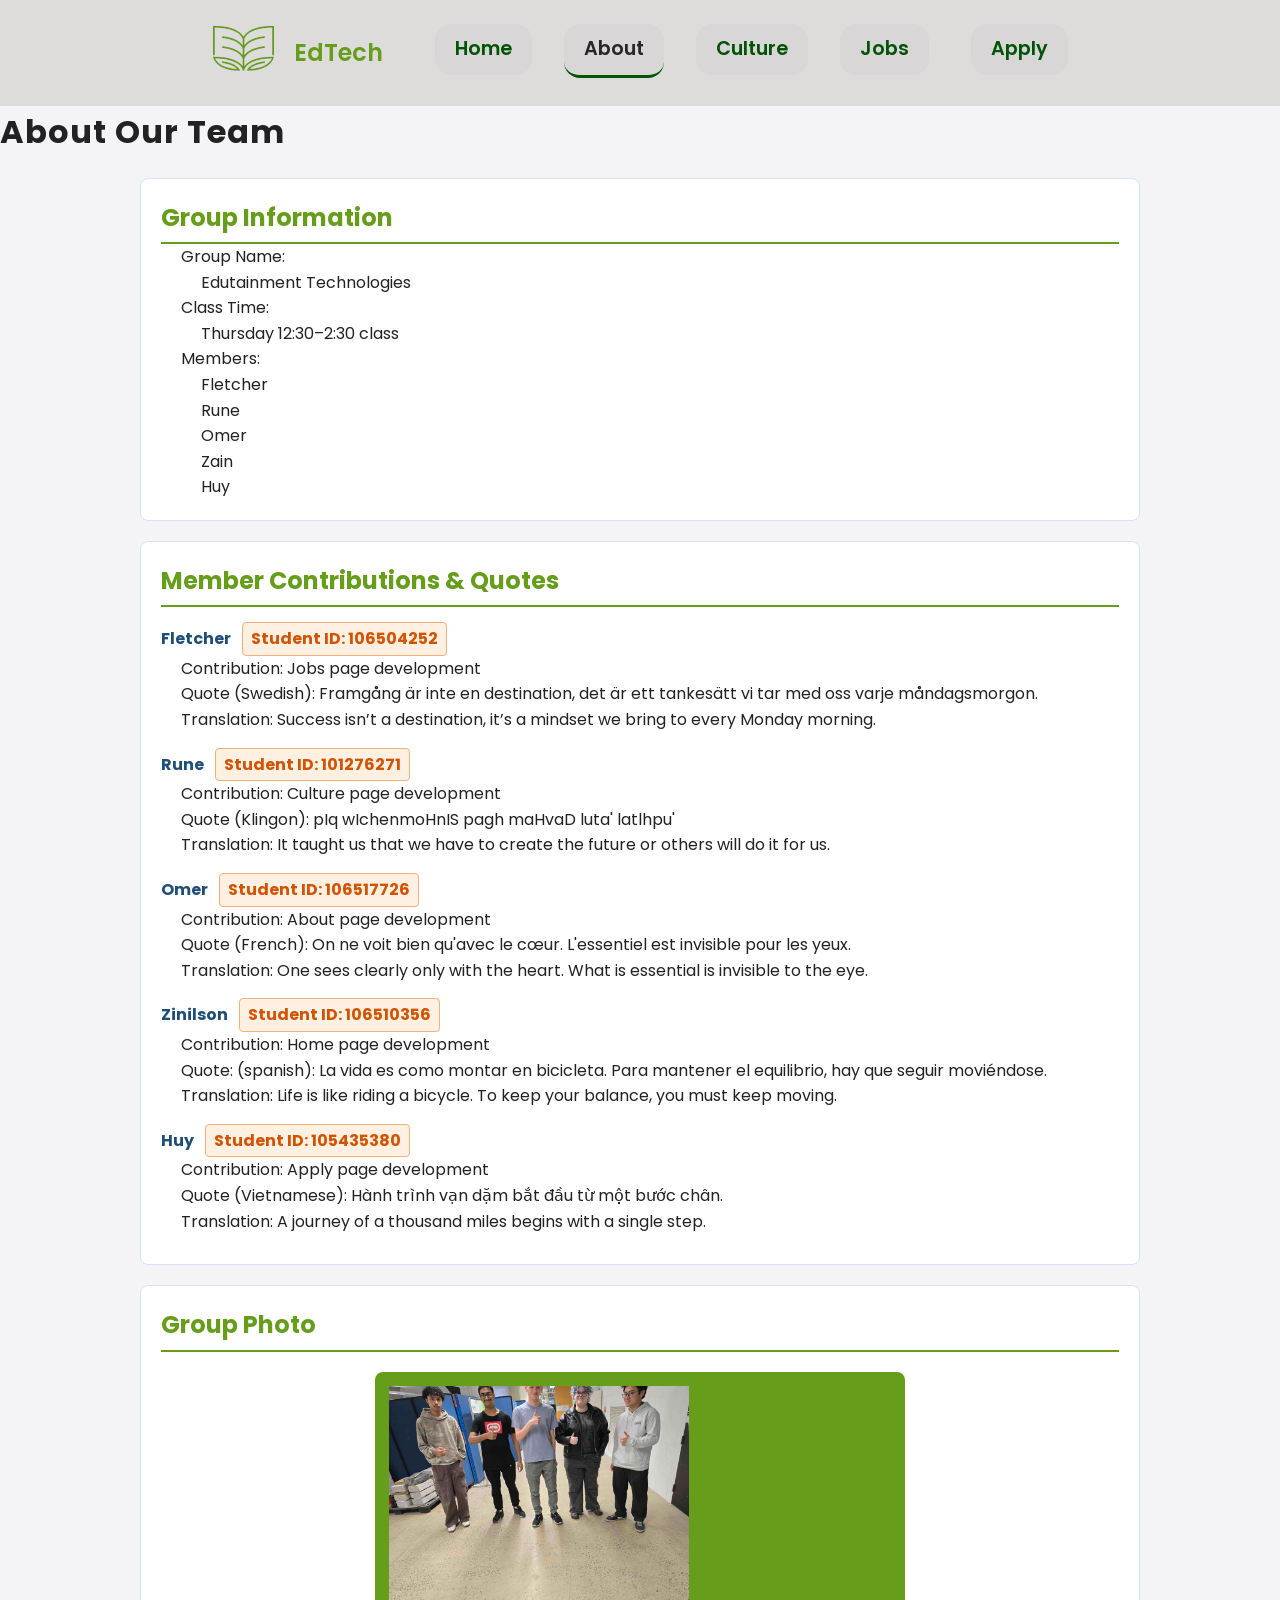
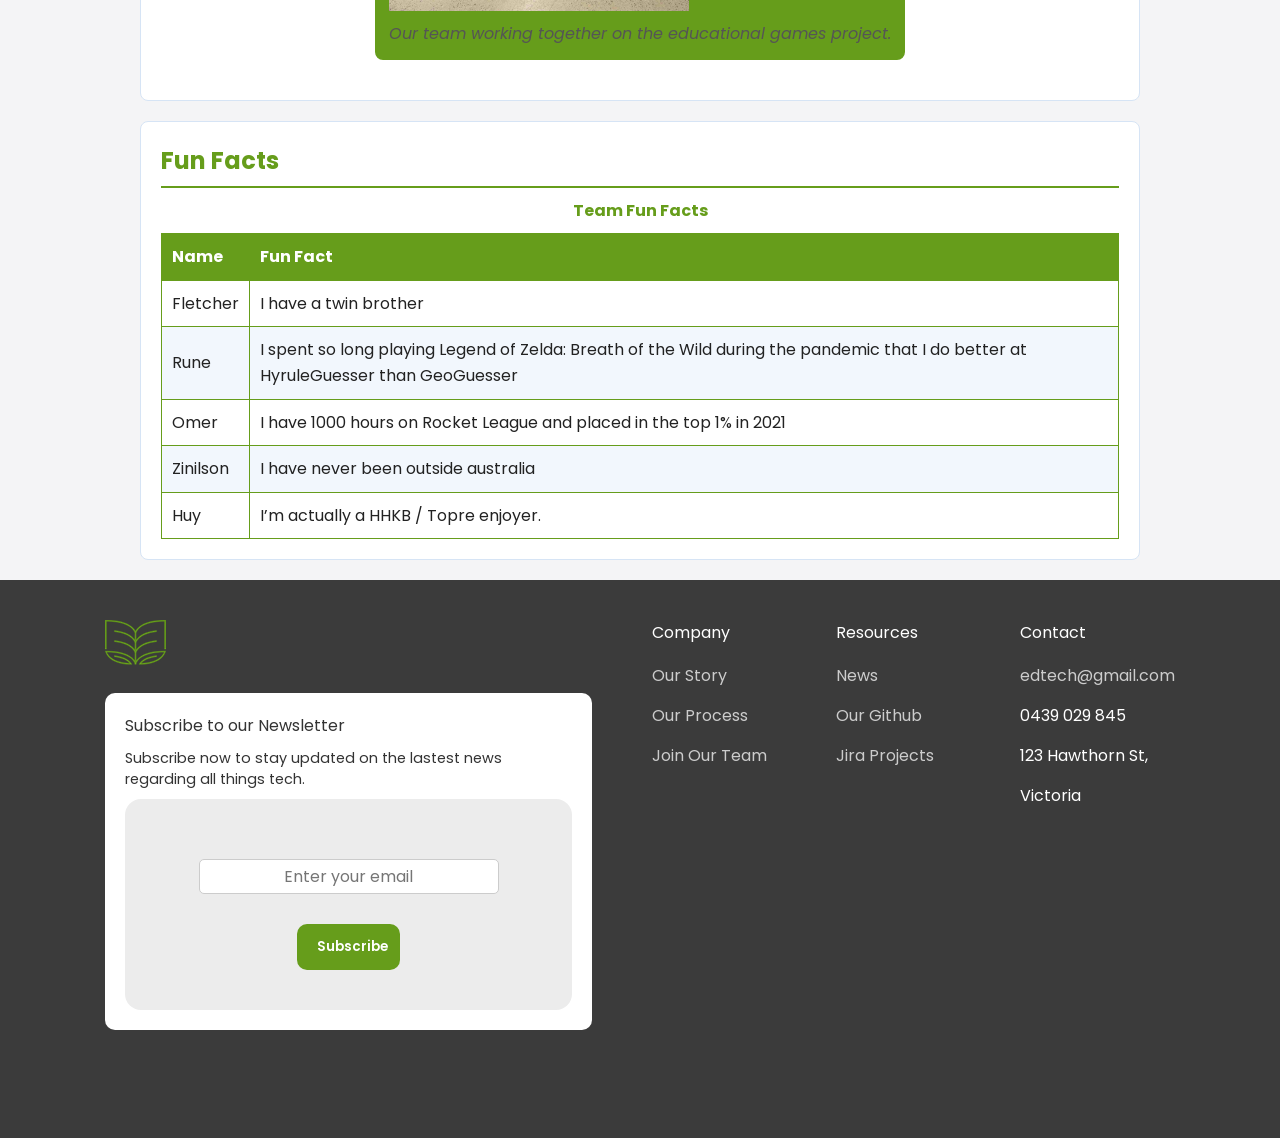
<file: about.html>
<!DOCTYPE html>
<html lang="en">

<head>
   <meta charset="UTF-8">
    <meta name="description" content="">
    <meta name="keywords" content="">
    <meta name="viewport" content="width=device-width, initial-scale=1">
    <meta name="author" content="Group: , Page: ">  
    <title>About Us</title>
    
    <link rel="stylesheet" href="styles/style.css">

    <style>
        h1 {
            letter-spacing: 1px;
            
        }
    </style>
</head>

<body class="aboutbody" style="background-color: #f4f4f6ee;">

    <nav class="navbar navbar-apply">
        <div class="container">
            <div class="logo">
                <a href="index.html">
                    <img src="images/EdTech_Logo.png" alt="Edutainment Logo">
                </a>
            </div>
            <div class="main-menu">
                <ul class="header__ul">
                    <li><p>EdTech</p></li>
                    <li><a href="index.html" class="header__li">Home</a></li>
                    <li><a href="about.html" class="header__li activenav">About</a></li>
                    <li><a href="culture.html" class="header__li">Culture</a></li>
                    <li><a href="jobs.html" class="header__li">Jobs</a></li>
                    <li><a href="apply.html" class="header__li">Apply</a></li>
                </ul>
            </div>
        </div>
    </nav>

    <h1 class="abouth1">About Our Team</h1>

<main class="aboutmain">

    <section class="aboutsection">

        <h2 class="abouth2" >Group Information</h2>
        <ul class="aboutgenaral_ul">
            <li>Group Name:
                <ul class="aboutgenaral_ul">
                    <li>Edutainment Technologies</li>
                </ul>
            </li>
            <li>Class Time:
                <ul class="aboutgenaral_ul">
                    <li>Thursday 12:30–2:30 class</li>
                </ul>
            </li>
            <li>Members:
                <ul class="aboutgenaral_ul">
                    <li>Fletcher</li>
                    <li>Rune</li>
                    <li>Omer</li>
                    <li>Zain</li>
                    <li>Huy</li>
                </ul>
            </li>
        </ul>
    </section>

    <section class="aboutsection">
        <h2 class="abouth2">Member Contributions &amp; Quotes</h2>

        <dl>
            <dt class="about_dt">Fletcher <span class="student-id">Student ID: 106504252</span></dt>
            <dd class="about_dd">
                Contribution: Jobs page development
                <br>
                Quote (Swedish): <span lang="sv">Framgång är inte en destination, det är ett tankesätt vi tar med oss varje måndagsmorgon.</span>
                <br>
                Translation: Success isn’t a destination, it’s a mindset we bring to every Monday morning.
            </dd>

            <dt class="about_dt">Rune <span class="student-id">Student ID: 101276271</span></dt>
            <dd class="about_dd">
                Contribution: Culture page development
                <br>
                Quote (Klingon): pIq wIchenmoHnIS pagh maHvaD luta' latlhpu'
                <br>
                Translation: It taught us that we have to create the future or others will do it for us.
            </dd>

            <dt class="about_dt">Omer <span class="student-id">Student ID: 106517726</span></dt>
            <dd class="about_dd">
                Contribution: About page development
                <br>
                Quote (French): <span lang="fr">On ne voit bien qu'avec le cœur. L'essentiel est invisible pour les yeux.</span>
                <br>
                Translation: One sees clearly only with the heart. What is essential is invisible to the eye.
            </dd>

            <dt class="about_dt">Zinilson <span class="student-id">Student ID: 106510356</span></dt>
            <dd class="about_dd">
                Contribution: Home page development
                <br>
                Quote: (spanish): <span lang="sp">La vida es como montar en bicicleta. Para mantener el equilibrio, hay que seguir moviéndose.</span>
                <br>
                Translation: Life is like riding a bicycle. To keep your balance, you must keep moving.
    
            </dd>

            <dt class="about_dt">Huy <span class="student-id">Student ID: 105435380</span></dt>
            <dd class="about_dd">
                Contribution: Apply page development
                <br>
                Quote (Vietnamese): <span lang="vi">Hành trình vạn dặm bắt đầu từ một bước chân.</span>
                <br>
                Translation: A journey of a thousand miles begins with a single step.
            </dd>
        </dl>
    </section>

    <section class="aboutsection">
        <h2 class="abouth2">Group Photo</h2>

        <figure class="aboutfigure">
            <img class="aboutfigure_img" src="images/group-photo.jpg" alt="Group photo of our team" width="300">
            <figcaption class="aboutfigcaption">Our team working together on the educational games project.</figcaption>
        </figure>
    </section>

    <section class="aboutsection">
        <h2 class="abouth2">Fun Facts</h2>

        <table class="abouttable">
            <caption class="aboutcaption">Team Fun Facts</caption>
            <thead>
                <tr>
                    <th class="about_th" scope="col">Name</th>
                    <th class="about_th" scope="col">Fun Fact</th>
                </tr>
            </thead>
            <tbody>
                <tr>
                    <td class="about_td">Fletcher</td>
                    <td class="about_td">I have a twin brother</td>
                </tr>
                <tr>
                    <td class="about_td">Rune</td>
                    <td class="about_td">I spent so long playing Legend of Zelda: Breath of the Wild during the pandemic that I do better at HyruleGuesser than GeoGuesser</td>
                </tr>
                <tr>
                    <td class="about_td">Omer</td>
                    <td class="about_td">I have 1000 hours on Rocket League and placed in the top 1% in 2021</td>
                </tr>
                <tr>
                    <td class="about_td">Zinilson</td>
                    <td class="about_td">I have never been outside australia</td>
                </tr>
                <tr>
                    <td class="about_td">Huy</td>
                    <td class="about_td">I’m actually a HHKB / Topre enjoyer.</td>
                </tr>
            </tbody>
        </table>
    </section>

</main>

<footer class="footer bg-grey">
        <div class="container">
            <div class="footer-grid">
                <div>
                    <a href="index.html">
                        <img src="images/EdTech_Logo.png" alt="logo">
                    </a>
                    <div class="card">
                        <p>Subscribe to our Newsletter</p>
                        <p class="text-sm">
                            Subscribe now to stay updated on the lastest news regarding all
                            things tech.
                        </p>
                        <form>
                            <input type="email" id="email" placeholder="Enter your email">
                            <button type="submit" label="submitEmail" class="btn btn-primary btn-block btn-subscribe">
                                Subscribe
                            </button>
                        </form>
                    </div>
                    <i class="fab fa-linkedin"></i>
                    <i class="fab fa-twitter"></i>
                    <i class="fab fa-instagram"></i>
                    <i class="fab fa-tiktok"></i>
                </div>
                <div>
                    <p>Company</p>
                    <ul>
                        <li><a href="#">Our Story</a></li>
                        <li><a href="#">Our Process</a></li>
                        <li><a href="#">Join Our Team</a></li>
                    </ul>
                </div>
                <div>
                    <p>Resources</p>
                    <ul>
                        <li><a href="#">News</a></li>
                        <li>
                            <a href="https://github.com/runeaticunvu-ctrl/COS10026_Prj01_G04" target="_blank">Our
                                Github</a>
                        </li>
                        <li>
                            <a href="https://runeatic.atlassian.net/jira/software/projects/SCRUM/boards/1?atlOrigin=eyJpIjoiZjQ2YTdiOWM3YTU4NGI2YzkwMDYyZjllYThjNzJmMmYiLCJwIjoiaiJ9"
                                target="_blank">Jira Projects</a>
                        </li>
                    </ul>
                </div>
                <div>
                    <p>Contact</p>
                    <ul>
                        <li>
                            <a href="#">edtech@gmail.com</a>
                        </li>
                        <li>0439 029 845</li>
                        <li>123 Hawthorn St, Victoria</li>
                    </ul>
                </div>
            </div>
        </div>
    </footer>


</body>
</html>
</file>
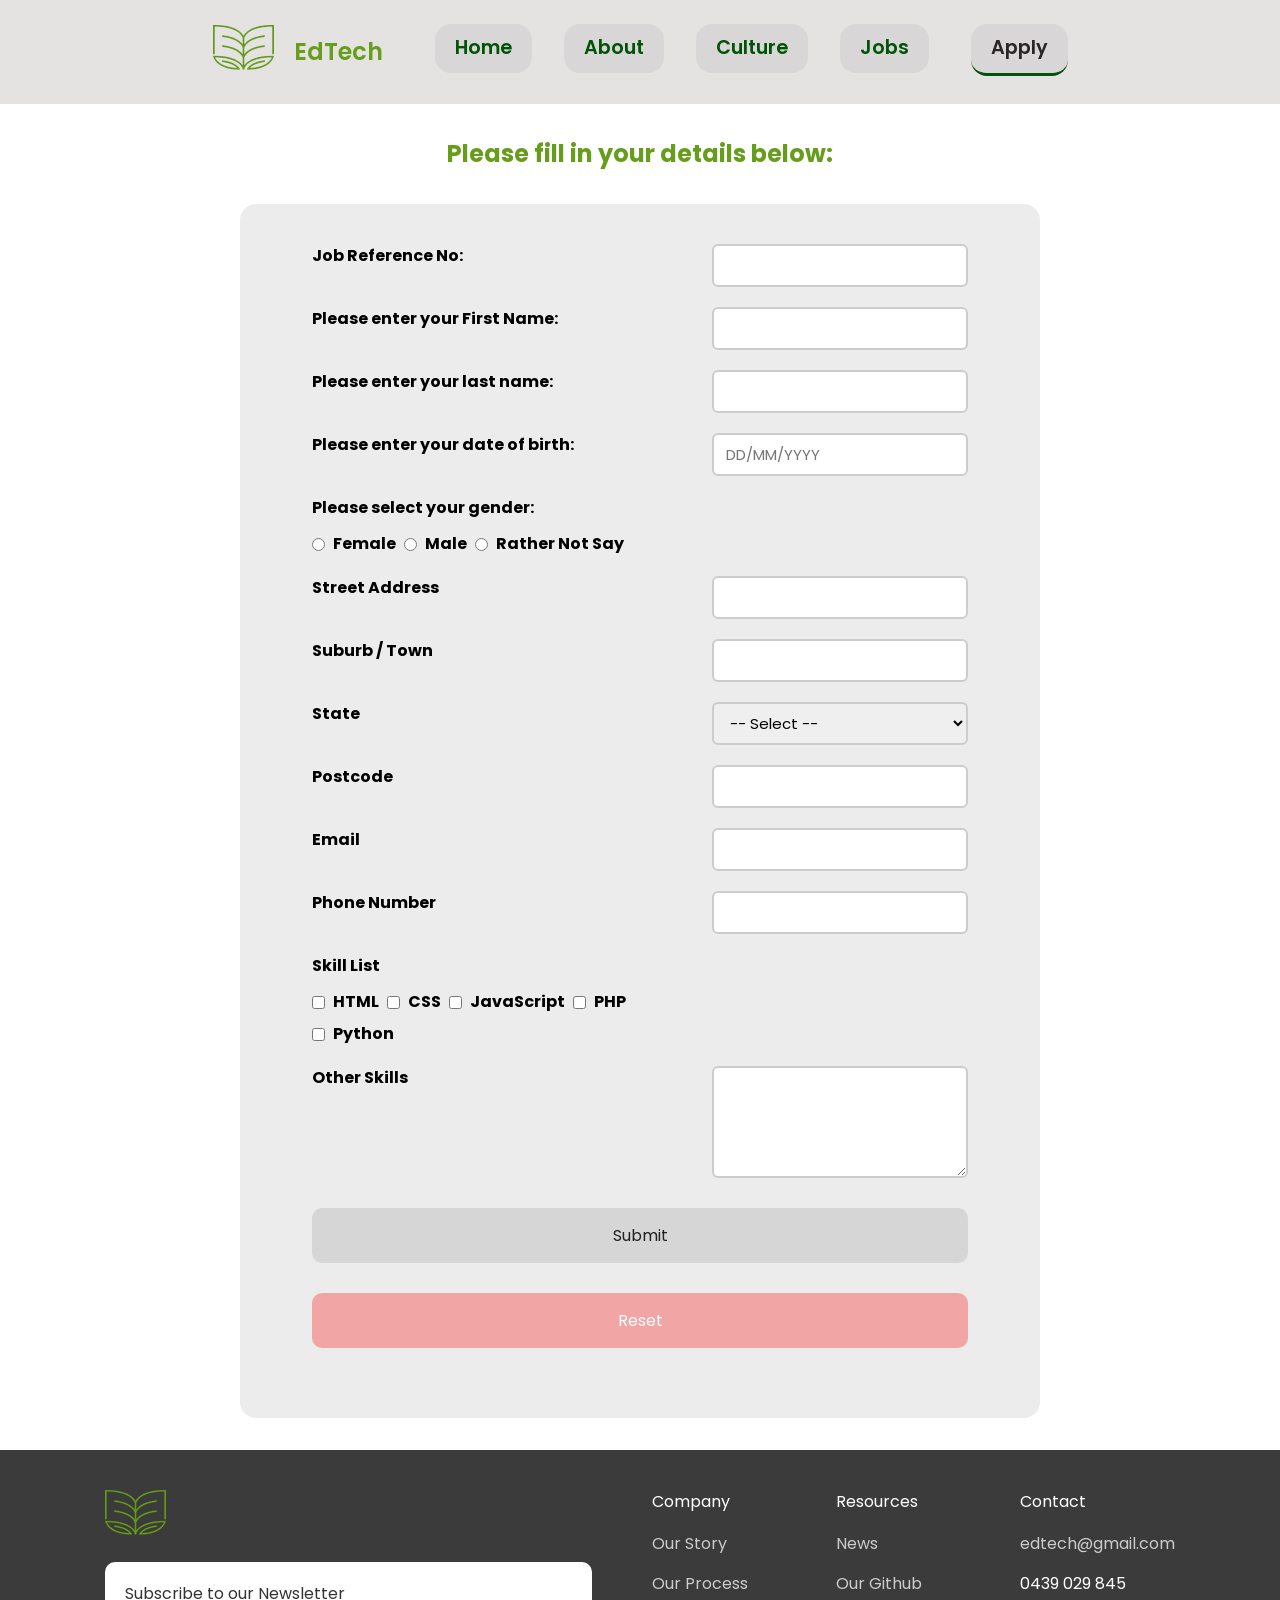
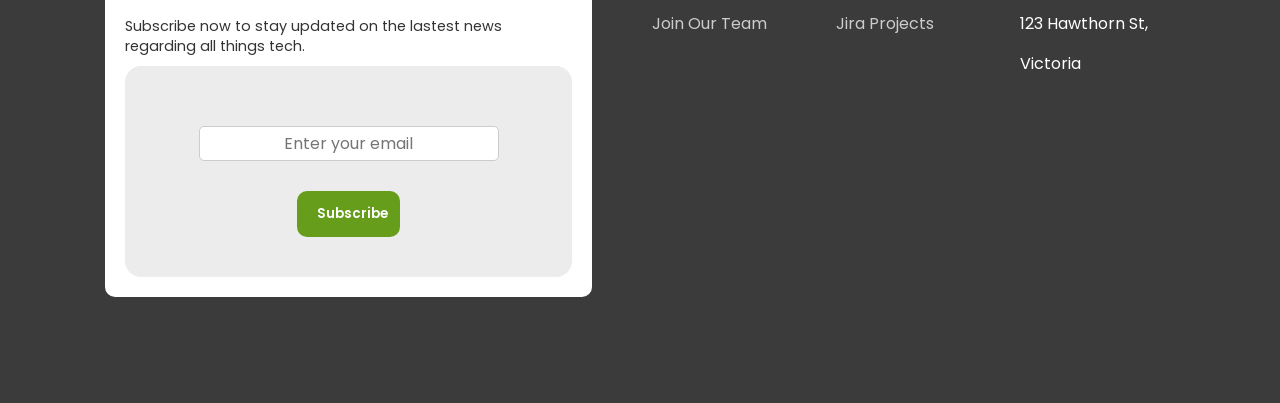
<file: apply.html>
<!--
Group Name: G04
Members:
    - Omer Ather Ather
    - Rune Finlayson
    - Huy Huynh
    - Fletcher Rosenberg
    - Zinilson Valente
Page: Apply
Purpose: For visitors to apply for vacancies
Created: 02/04/2026
Last Edited: 14/04/2026
-->
<!DOCTYPE html>
<html lang="en">

<head>
    <meta charset="UTF-8">
    <meta name="description" content="Apply for our Team">
    <meta name="keywords" content="apply, job, edutainment">
    <meta name="viewport" content="width=device-width, initial-scale=1">
    <meta name="author" content="Group: , Page: ">
    <link href="styles/style.css" rel="stylesheet">
    <title>Join Our Team - Edutainment</title>
</head>

<body id="apply_body">

    <!-- <header class="header">
        <h1 class="header__logo"><a href=""><img src="images/images.png" alt="edutainment logo"></a></h1>
        <nav class="header__nav">
            <ul class="header__ul">
                <li><a href="index.html" class="header__li">Home</a></li>
                <li><a href="about.html" class="header__li">About</a></li>
                <li><a href="culture.html" class="header__li">Culture</a></li>
                <li><a href="jobs.html" class="header__li">Vacancies</a></li>
                <li><a href="apply.html" class="header__li">Apply</a></li>
            </ul>
        </nav>
    </header> -->


    <nav class="navbar navbar-apply">
        <div class="container">
            <div class="logo">
                <a href="index.html">
                    <img src="images/EdTech_Logo.png" alt="Edutainment Logo">
                </a>
            </div>
            <div class="main-menu">
                <ul class="header__ul">
                    <li><p>EdTech</p></li>
                    <li><a href="index.html" class="header__li">Home</a></li>
                    <li><a href="about.html" class="header__li">About</a></li>
                    <li><a href="culture.html" class="header__li">Culture</a></li>
                    <li><a href="jobs.html" class="header__li">Jobs</a></li>
                    <li><a href="apply.html" class="header__li activenav">Apply</a></li>
                </ul>
            </div>
        </div>
    </nav>

    <main>
        <p id="form_intro_apply">Please fill in your details below:</p>

        <form id="application_form" method="post" action="https://mercury.swin.edu.au/it000000/formtest.php">
            <!-- Job Reference -->
            <div class="form-group" id="group-jobreference">
                <label for="jobref">Job Reference No:</label>
                <input type="text" id="jobref" name="jobref" pattern="[a-zA-Z0-9]{1,5}"
                    title="Maximum Length: 5 characters" maxlength="5" required>
            </div>


            <!-- First Name -->
            <div class="form-group" id="group-firstname">
                <label for="firstname">Please enter your First Name: </label>
                <input type="text" id="firstname" name="firstname" pattern="[a-zA-Z]{1,20}" maxlength="20" required>
            </div>


            <!-- Last Name -->
            <div class="form-group" id="group-lastname">
                <label for="lastname">Please enter your last name:</label>
                <input type="text" id="lastname" name="lastname" pattern="[a-zA-Z]{1,20}" maxlength="20" required>
            </div>


            <!-- Date of Birth -->
            <div class="form-group" id="group-dob">
                <label for="dob">Please enter your date of birth:</label>
                <input type="text" placeholder="DD/MM/YYYY" id="dob" name="dob" pattern="\d{2}/\d{2}/\d{4}" required>
            </div>


            <!-- Gender -->
            <div class="form-group" id="group-gender">
                <fieldset id="fieldset-gender">
                    <legend>Please select your gender:</legend>
                    <label>
                        <input type="radio" name="gender" id="Female" value="Female" required>
                        Female
                    </label>
                    <label>
                        <input type="radio" name="gender" id="Male" value="Male">
                        Male
                    </label>
                    <label>
                        <input type="radio" name="gender" id="rathernotsay" value="Rather Not Say">
                        Rather Not Say
                    </label>
                </fieldset>
            </div>


            <!-- Street Address -->
            <div class="form-group" id="group-street">
                <label for="street">Street Address</label>
                <input type="text" id="street" name="street" maxlength="40" required>
            </div>


            <!-- Suburb/Town -->
            <div class="form-group" id="group-suburb">
                <label for="suburb">Suburb / Town</label>
                <input type="text" id="suburb" name="suburb" maxlength="40" required>
            </div>



            <!-- State -->
            <div class="form-group" id="group-state">
                <label for="state">State</label>
                <select id="state" name="state" required>
                    <option value="">-- Select --</option>
                    <option value="VIC">VIC</option>
                    <option value="NSW">NSW</option>
                    <option value="QLD">QLD</option>
                    <option value="NT">NT</option>
                    <option value="WA">WA</option>
                    <option value="SA">SA</option>
                    <option value="TAS">TAS</option>
                    <option value="ACT">ACT</option>
                </select>
            </div>



            <!-- Postcode -->
            <div class="form-group" id="group-postcode">
                <label for="postcode">Postcode</label>
                <input type="text" id="postcode" name="postcode" pattern="\d{4}" maxlength="4" required>
            </div>


            <!-- Email -->
            <div class="form-group" id="group-email">
                <label for="email">Email</label>
                <input type="email" id="group-email" name="email" required>
            </div>


            <!-- Phone -->
            <div class="form-group" id="group-phone">
                <label for="phone">Phone Number</label>
                <input type="text" id="phone" name="phone" pattern="\d{8,12}" required>
            </div>


            <!-- Skills -->
            <div class="form-group" id="group-skills">
                <fieldset id="fieldset-skills">
                    <legend>Skill List</legend>
                    <label><input type="checkbox" name="skills" value="html"> HTML</label>
                    <label><input type="checkbox" name="skills" value="css"> CSS</label>
                    <label><input type="checkbox" name="skills" value="javascript"> JavaScript</label>
                    <label><input type="checkbox" name="skills" value="php"> PHP</label>
                    <label><input type="checkbox" name="skills" value="python"> Python</label>
                </fieldset>
            </div>


            <!-- Other Skills -->
            <div class="form-group" id="group-otherskills">
                <label for="otherskills">Other Skills</label>
                <textarea id="otherskills" name="otherskills" rows="4" cols="50"></textarea>
            </div>


            <!-- Buttons -->
            <div id="form-buttons">
                <input type="submit" id="btn-submit" value="Submit">
                <input type="reset" id="btn-reset" value="Reset">
            </div>
        </form>
    </main>

    <footer class="footer bg-grey">
        <div class="container">
            <div class="footer-grid">
                <div>
                    <a href="index.html">
                        <img src="images/EdTech_Logo.png" alt="logo">
                    </a>
                    <div class="card">
                        <p>Subscribe to our Newsletter</p>
                        <p class="text-sm">
                            Subscribe now to stay updated on the lastest news regarding all
                            things tech.
                        </p>
                        <form>
                            <input type="email" id="email" placeholder="Enter your email">
                            <button type="submit" label="submitEmail" class="btn btn-primary btn-block btn-subscribe">
                                Subscribe
                            </button>
                        </form>
                    </div>
                    <i class="fab fa-linkedin"></i>
                    <i class="fab fa-twitter"></i>
                    <i class="fab fa-instagram"></i>
                    <i class="fab fa-tiktok"></i>
                </div>
                <div>
                    <p>Company</p>
                    <ul>
                        <li><a href="#">Our Story</a></li>
                        <li><a href="#">Our Process</a></li>
                        <li><a href="#">Join Our Team</a></li>
                    </ul>
                </div>
                <div>
                    <p>Resources</p>
                    <ul>
                        <li><a href="#">News</a></li>
                        <li>
                            <a href="https://github.com/runeaticunvu-ctrl/COS10026_Prj01_G04" target="_blank">Our
                                Github</a>
                        </li>
                        <li>
                            <a href="https://runeatic.atlassian.net/jira/software/projects/SCRUM/boards/1?atlOrigin=eyJpIjoiZjQ2YTdiOWM3YTU4NGI2YzkwMDYyZjllYThjNzJmMmYiLCJwIjoiaiJ9"
                                target="_blank">Jira Projects</a>
                        </li>
                    </ul>
                </div>
                <div>
                    <p>Contact</p>
                    <ul>
                        <li>
                            <a href="#">edtech@gmail.com</a>
                        </li>
                        <li>0439 029 845</li>
                        <li>123 Hawthorn St, Victoria</li>
                    </ul>
                </div>
            </div>
        </div>
    </footer>

</body>

</html>

<!--website used for making the nav bar: https://www.youtube.com/watch?v=abzMSYsnXV4-->
</file>
<file: styles/style.css>
/*
filename: 
authors: 
    - Omer Ather Ather
    - Rune Finlayson
    - Huy Huynh
    - Fletcher Rosenberg
    - Zinilson Valente
created: 02/04/2026
last modified: 17/04/2026
description: global style.css for apply.html, about.html, culture.html, index.html and jobs.html
*/

/* CSS DIRECTORY (as we make the individual css please format your css into groups with comments indicating the start of a group ex GLOBAL css (nav bar, elements shared website wide at the top of the page), HEADER (header elements), CLASSES (usage of .class elements) etc for readability and ease of intergrating into a single css.
    1. GLOBAL
    2. GLOBAL CLASSES
    3. INDEX LAYOUT
    4. CULTURE LAYOUT
    5. ABOUT LAYOUT
    6. APPLY LAYOUT
    7. JOBS LAYOUT
*/

/*** 1. GLOBAL ***/

@import url('https://fonts.googleapis.com/css2?family=Poppins:ital,wght@0,100;0,200;0,300;0,400;0,500;0,600;0,700;0,800;0,900;1,100;1,200;1,300;1,400;1,500;1,600;1,700;1,800;1,900&display=swap');

* {
    box-sizing: border-box;
    margin: 0;
    padding: 0;
}

/* Variables */
:root {
    --primary-color: #669d1b;
    --light-color: #f4f4f6ee;
    --grey-color: #808080;
}

/* General Settings */
body {
    font-family: 'Poppins', sans serif;
    font-size: 16px;
    line-height: 1.5;
    background: #fff;
}

a {
    text-decoration: none;
    color: #333;
}

ul {
    list-style: none;
}

img {
    max-width: 100%;
}

hr {
    height: 5px;
    border: none;
    background-color: #669d1b;
}

/* Navigation Bar */
.navbar {
    background-color: #fff;
    padding: 20px;
}

.navbar .container {
    display: flex;
    justify-content: space-between;
    align-items: center;
}

.navbar .main-menu ul {
    display: flex;
}

.navbar p {
    color: #669d1b;
    font-size: 1.5rem;
    margin-right: auto;
    padding: 10px 20px;
    display: block;
    font-weight: 600;
    text-align: center;
}

.navbar ul li a {
    padding: 10px 20px;
    display: block;
    font-weight: 600;
    /* ansition: 0.5s; */
}

.navbar ul li a:hover {
    color: var(--primary-color);
}


.navbar ul li:last-child a {
    /* margin: left 10px; */
    margin-left: 10px;
}

.navbar ul li a i {
    margin-right: 5px;

}

/* Footer */

.footer {
    padding: 40px 0;
}

.footer p {
    margin-bottom: 10px;
}

.footer ul li {
    line-height: 2.5;
}

.footer a {
    color: #ccc;
}

.footer i {
    font-size: 1.5rem;
    margin-right: 5px;
}

.card .btn-subscribe {
    display: block;
    width: 100px;
    padding-right: 83px;
    margin-right: 100px;
    margin-left: 100px;


}


.footer-grid {
    display: grid;
    grid-template-columns: 1fr 1fr 1fr 1fr;
    gap: 30px;
    justify-content: center;
    align-items: start;
}

.footer .card {
    margin: 20px 30px 30px 0px;
}

/* BUTTONS */

.btn {
    display: inline-block;
    padding: 13px 20px;
    background: var(--light-color);
    color: #333;
    font-weight: 600;
    text-decoration: none;
    border: none;
    border-radius: 10px;
    cursor: pointer;
    text-align: center;
    transition: 0.5s;

}

.btn:hover {
    opacity: 0.8;
}

.btn-primary {
    background: var(--primary-color);
    color: #fff;

}

.btn-dark {
    background: var(--dark-color);
    color: #fff;
}

.btn-block {
    display: block;
    width: 20%;
    margin-left: 40%;
}

input,
textarea,
select,
button {
    font-family: inherit;
}


/*** 1. GLOBAL END***/

/*** 2. GLOBAL CLASSES ***/

/* Text Classes */

.text-xxl {
    font-size: 3rem;
    line-height: 1.2;
    font-weight: 600;
    margin: 40px 0px 20px;
}

.text-xl {
    font-size: 2.2rem;
    line-height: 1.4;
    font-weight: normal;
    margin: 40px 0px 20px;
}

.text-lg {
    font-size: 1.8rem;
    line-height: 1.4;
    font-weight: normal;
    margin: 30px 0px 20px;
}

.text-md {
    font-size: 1.2rem;
    line-height: 1.4;
    font-weight: normal;
    margin: 20px 0px 10px;
}

.text-sm {
    font-size: 0.9rem;
    line-height: 1.4;
    font-weight: normal;
    margin: 10px 0px 5px;
}

.text-center {
    text-align: center;
}

/* Background */

.bg-primary {
    background: var(--primary-color);
    color: #fff;
}

.bg-light {
    background: var(--light-color);
    color: #333;
}


.bg-dark {
    background: var(--grey-color);
    color: #fff;
}

.bg-grey {
    background: #3b3b3b;
    color: #fff;
}

/*** 2. GLOBAL CLASSES END ***/

/*** 3. INDEX LAYOUT ***/

/* Introduction */

.intro {
    margin-bottom: 100px;
}

.intro .container {
    background: url('..styles/images/edtech-background.png') no-repeat;
    background-size: contain;
    background-position: center bottom;
    height: 620px;
}


.intro .intro-content {
    padding-top: 10px;
    width: 90%;
}


.intro .intro-text {
    width: 50%;
    margin-bottom: 25px;
}

/* Marketing */

.marketing {
    padding: 70px 0;
}

.marketing .marketing-heading {
    padding: 0;
    margin-bottom: 100px;
    text-align: center;


}

.marketing-grid {
    display: grid;
    grid-template-columns: repeat(3, 1fr);
    gap: 30px;
}

.marketing .card p:first-child {
    margin-top: 30px;
    font-weight: bold;
    margin-bottom: 30px;
    font-size: 1.1rem;
    text-align: center;
}

.marketing .card p:nth-child(2) {
    margin-top: 30px;
    margin-bottom: 40px;
    text-align: center;
}

/* Results */

.results-heading {
    padding: 40px 0;
    margin: 200px 0;
}

.container-results {
    display: flex;
    flex-direction: row;

}


.results-text {
    margin: 0 30px 0 60px;
    height: 50px;
    width: 30%;
    text-align: left;
}

.btn-learn-more {
    display: block;
    margin-top: 15px;
    width: 50%;
    margin-left: 0;
}

.results-table {
    height: 50px;
    width: 55%;
    margin-left: 30px;
    margin: 0 30px 30px 60px;
    border: 1.5px solid #333;
    border-collapse: collapse;
}

.results-table td,
.results-table th {
    border: 1.5px solid #333;
    padding: 5px;
}

.results .results-subheading {
    margin: 50px 0;
}

.results-table-row.before td:last-child {
    text-align: center;
    color: red;
}

.results-table-row.after td:last-child {
    text-align: center;
    color: green;
}


.results .results-footer {
    margin: 30px 0px;
}

/* Roles */


.roles-text {
    padding: 50px 0;
}



input {
    width: 300px;
    height: 35px;
    padding: 10px;
    font-size: 1rem;
    text-align: center;
    ;
    border: 1px solid #ccc;
    border-radius: 5px;
    margin: 20px auto;
    margin-bottom: 30px;
    display: block;
}

.btn-roles {
    display: block;
    width: 20%;
    margin-left: 40%;
    width: 50px;
}

.edtech-slogan {
    color: var(--primary-color);
    font-size: 2.5rem;
    line-height: 1.2;
    font-weight: 600;
    padding: 70px 0 80px 0;
}

/* Utility Classes */

.container {
    max-width: 1100px;
    margin: 0 auto;
    padding: 0 15px;
}

.container-sm {
    max-width: 800px;
    margin: 0 auto;
    padding: 0 15px;
}

/* CARD */

.card {
    background: #fff;
    color: #333;
    border-radius: 10px;
    padding: 20px;
}

/*** 3. INDEX LAYOUT END ***/

/*** 4. CULTURE LAYOUT ***/



.benefits p {
    display: inline-block;
    width: 45%;
    vertical-align: top;
    margin-left: 5%;
}

.benefits img {
    display: inline-block;
    margin-left: 15%;
    max-width: 30%;
    border-radius: 25px;
    border: 4px solid #669d1b;
}

.grid-container {
    display: grid;
    gap: 50px;
    grid-template-columns: auto auto auto;
    padding: 10px;
}

.grid-container div {
    /* background: radial-gradient(at 100% 0%, rgb(254, 202, 202), rgb(252, 165, 165), rgb(254, 240, 138)); */
    border-radius: 25px;
    border: 4px solid #669d1b;
    padding: 10px;
    text-align: center;
    overflow: hidden;
}

.grid1 {
    grid-row-start: 1;
    grid-row-end: 3;
    padding: 0 !important;
}

.grid1 img {
    width: 100%;
    height: 100%;
    object-fit: cover;
    display: block;
}

.grid2 {
    grid-column-start: 2;
    grid-column-end: 4;
}

.grid2 img {
    max-width: 30%;
    float: left;
    border-radius: 25px;
    border: 4px solid #669d1b;
}


.grid4 {
    grid-row-start: 2;
    grid-row-end: 5;
    grid-column-start: 3;
    padding: 0 !important;
}

.grid4 img {
    width: 100%;
    height: 100%;
    object-fit: cover;
    display: block;
}

@media screen and (max-width: 700px) { 

.grid-container {
    display: grid;
    gap: 10px;
    grid-auto-flow: row;
    grid-template-columns: 1fr;
    padding: 10px;
}

.grid1 {
    display: none;
}

.grid2 {
    grid-column-start: 1;
    grid-column-end: 2;
}

.grid4 {
    display: none;
}

}

#testimonialForm {
    display: grid;
    place-items: center;
}

#testimonialForm form {
    margin-top: 2%;
    margin-bottom: 2%;
    padding: 1%;
    border-radius: 25px;
    border: 4px solid #669d1b;
}

#testimonialForm label {
    font-weight: bolder;
}

#testimonialForm p {
    margin-top: 2%;
    padding: 1%;
    border-width: 3px;
    border-style: solid;
    border-image:
        linear-gradient(to bottom,
            #669d1b,
            rgba(0, 0, 0, 0)) 1 100%;
}

#cultureUL {
    text-align: center;
    list-style-type: none;
    margin: 0;
    padding: 0;
}

#cultureTable {
    margin: 0 auto;
}

#cultureTable th,
#cultureTable td {
    padding: 10px;
    text-align: center;
    border-top: solid 2px rgb(1, 83, 7);
    ;
    border-right: solid 2px rgb(1, 83, 7);
}

#cultureTable tr {
    color: rgb(1, 83, 7);
}

#acknowledgement {
    padding-bottom: 5%;
}

#acknowledgement p {
    font-size: larger;
}

/*** 4. CULTURE LAYOUT END***/

/*** 5. ABOUT LAYOUT ***/
/* ===============================
   General Page Styling
   =============================== */

.aboutbody {
    font-family: 'Poppins', sans serif;
    margin: 0;
    background-color: #f5f9ff;
    color: #222222;
    line-height: 1.6;
}

/* ===============================
   Header
   =============================== */

.aboutheader {
    background-color: #f4f4f6ee;
    color: #669d1b;
    text-align: center;
    padding: 20px;
    border-bottom: 4px solid #669d1b;
}

.abouth1 {
    margin: 0;
}

.abouth2 {
    color: #669d1b;
    border-bottom: 2px solid #669d1b;
    padding-bottom: 5px;
}

/* ===============================
   Navigation
   =============================== */

.aboutnav {
    background-color: #ececec;
    text-align: center;
    padding: 10px 0 20px 0;
}

.aboutnav_ul {
    list-style-type: none;
    margin: 0;
    padding: 0;
}

.aboutnav_li {
    display: inline-block;
    margin: 0 10px;
}

.aboutnav a {
    display: inline-block;
    text-decoration: none;
    color: #1f1f1f;
    background-color: #dddddd;
    padding: 12px 24px;
    border-radius: 18px;
    font-weight: bold;
}

.aboutnav a:hover {
    background-color: #6ea517;
    color: #ffffff;
}

/* ===============================
   Main Content Sections
   =============================== */

.aboutmain {
    width: 90%;
    max-width: 1000px;
    margin: 20px auto;
}

.aboutsection {
    background-color: #ffffff;
    padding: 20px;
    margin-bottom: 20px;
    border: 1px solid #d6e4f5;
    border-radius: 8px;
}

/* ===============================
   Lists and Definition List
   =============================== */

.aboutgenaral_ul {
    padding-left: 20px;
}

.about_dt {
    font-weight: bold;
    color: #1f4e79;
    margin-top: 15px;
}

.about_dd {
    margin-left: 20px;
    margin-bottom: 10px;
}

/* ===============================
   Student ID Styling
   =============================== */

.student-id {
    color: #d35400;
    font-weight: bold;
    background-color: #fff0e1;
    border: 1px solid #f0b27a;
    padding: 3px 8px;
    border-radius: 4px;
    margin-left: 8px;
    display: inline-block;
}

/* ===============================
   Figure Styling
   =============================== */

.aboutfigure {
    border: 2px solid #669d1b;
    padding: 12px;
    width: fit-content;
    margin: 20px auto;
    background-color: #669d1b;
    text-align: center;
    border-radius: 8px;
}

.aboutfigure_img {
    display: block;
    max-width: 100%;
    height: auto;
}

.aboutfigcaption {
    font-style: italic;
    margin-top: 10px;
    color: #555555;
}

/* ===============================
   Table Styling
   =============================== */

.abouttable {
    width: 100%;
    border-collapse: collapse;
    margin-top: 10px;
}

.aboutcaption {
    font-weight: bold;
    margin-bottom: 10px;
    color: #669d1b;
}

.about_th,
.about_td {
    border: 1px solid #669d1b;
    padding: 10px;
    text-align: left;
}

.about_th {
    background-color: #669d1b;
    color: #ffffff;
}

tr:nth-child(even) {
    background-color: #f2f7fd;
}

tr:hover {
    background-color: #d6eaf8;
}




/* ===============================
   Responsive Design
   =============================== */

@media screen and (max-width: 600px) {
    .aboutnav_li {
        display: block;
        border-top: 1px solid #555555;
    }

    .aboutnav_a {
        display: block;
    }

    .aboutmain {
        width: 95%;
    }

    .aboutfigure {
        width: 90%;
    }
}

/*** 5. ABOUT LAYOUT END ***/

/*** 6. APPLY LAYOUT ***/

#apply_body main {
    margin-bottom: 2rem;
}

.navbar-apply p {
    margin-right: auto;
}

.navbar-apply {
    display: flex;
    flex-wrap: wrap;
    font-size: 1.2rem;
    font-weight: bold;
    justify-content: space-between;
    align-items: center;
    column-gap: 0.5rem;
    row-gap: 1rem;
    padding-block: 1.5rem;
    padding-inline: 3.5rem;
    background-color: rgba(165, 160, 155, 0.297);
}

#form_intro_apply {
    display: flex;
    color: #669d1b;
    font-size: 1.5rem;
    font-weight: bold;
    justify-content: center;
    padding-top: 2rem;
    padding-bottom: 2rem;
}

.header__ul {
    margin: 0;
    padding: 0;
    display: flex;
    /*Turn the list to horizontal*/
    list-style: none;
    gap: 2rem
}


/*Customizing the tabs for the header nav bar*/
.header__li {
    padding-inline: 1rem;
    padding-block: 0.5rem;
    border-radius: 1rem;
    color: rgb(1, 83, 7);
    background: #d8d6d6;
    gap: 1rem;
    align-items: center;
    text-decoration: none;
    transition: ease-in-out 0.5s;
}

.header__li:hover {

    cursor: pointer;
    font-weight: bold;
    color: rgb(42, 38, 38)
}

.activenav {
    font-weight: bolder;
    color: rgb(42, 38, 38);
    border-bottom: solid 3px rgb(1, 83, 7);
}

/*Removing the border for fieldset*/
fieldset {
    border: none;
}

form {
    font-weight: bold;
    /* color: ; */
    padding-block: 2.5rem;
    padding-inline: 4.5rem;
    margin: 0 auto;
    max-width: 800px;
    background-color: #ececec;
    border-radius: 1rem;
}


.form-group {
    display: grid;
    grid-template-columns: 400px 1fr;
    margin-bottom: 20px;
}

#application_form input[type="text"],
#application_form input[type="email"],
#application_form textarea,
#application_form select {
    width: 100%;
    height: auto;
    padding: 8px 12px;
    font-size: 15px;
    text-align: left;
    border: 2px solid #ccc;
    border-radius: 6px;
    margin: 0;
    display: inline;
    outline: none;
    transition: border 0.6s;
}


#application_form input[type="text"]:focus,
#application_form input[type="email"]:focus,
#application_form textarea:focus,
#application_form select:focus {
    border-color: #669d1b;
}


#fieldset-gender,
#fieldset-skills {
    display: flex;
    /* flex-direction: column; */
    flex-direction: row;
    flex-wrap: wrap;
    gap: 8px;
    padding-top: 8px;
}

#fieldset-gender legend,
#fieldset-skills legend {
    margin-bottom: 4px;
}

#fieldset-gender label,
#fieldset-skills label {
    display: flex;
    align-items: center;
    gap: 8px;
    font-weight: bold;
    cursor: pointer;
}



#btn-submit {
    height: 55px;
    width: 100%;
    color: #222121;
    font-size: 1rem;
    font-weight: 400;
    margin-top: 30px;
    border: none;
    border-radius: 10px;
    cursor: pointer;
    transition: all 0.4s ease;
    background: rgba(146, 145, 145, 0.247);
}

#btn-reset {
    height: 55px;
    width: 100%;
    color: #fff;
    font-size: 1rem;
    font-weight: 400;
    margin-top: 30px;
    border: none;
    border-radius: 10px;
    cursor: pointer;
    transition: all 0.4s ease;
    background: rgba(255, 0, 0, 0.301);
}

#btn-submit:hover {
    background: #669d1b;
    color: #fff;
    font-weight: 600;
}

#btn-reset:hover {
    background: rgb(255, 0, 0);
    color: #fff;
    font-weight: 600;
}


#application_form input[type="radio"],
#application_form input[type="checkbox"] {
    width: auto;
    height: auto;
    display: inline;
    margin: 0;
    padding: 0;
}


@media screen and (max-width: 700px) {


    .navbar-apply {
        flex-direction: column;
        text-align: center;
        padding-block: 3rem;
    }

    .navbar-apply .main-menu ul {
        flex-direction: column;
        align-items: center;
        gap: 0.5rem;
    }

    .header__ul {
        flex-wrap: wrap;
        gap: 1rem;
        flex-direction: column;
        align-items: center;
    }

    .form-group {
        grid-template-columns: 1fr;
    }

}

/*** 6. APPLY LAYOUT END***/

/*** 7. JOBS LAYOUT ***/

.jobTitle {
    border: 3px solid #669d1b;
    background-color: #3b3b3b;
}


.jobSumaside {
    border: 3px solid #669d1b;
    border-radius: 25px;
    margin: 2em;
    padding: 1em;
    width: 25%;
    float: right;
}

.jobSumimg {
    border: 3px solid #669d1b;
    border-radius: 25px;
    height: auto;
    width: auto;
}

.jobSumtxt {
    padding: 2em;
    border: 3px solid #669d1b;
    border-radius: 25px;
}

.jobGeneraltxt {
    color: black
}

.jobGeneraltxt h3 h4 {
    text-align: left;
    padding-left: 20px;
}

.jobGeneraltxt ul {
    font-size: 0.9rem;
    line-height: 1.4;
    font-weight: normal;
    margin: 10px 0px 5px;
    text-align: left;
    list-style: disc;
    padding-left: 20px;
}

.jobGeneraltxt ol {
    list-style-position: inside;
}

.jobGeneralbox {
    background-color: #ffff;
    border: 3px solid #669d1b;
    border-radius: 25px;
    width: fit-content;
    padding-bottom: 20px;
    padding: 8px;
}

.job-grid-container {
    display: grid;
    gap: 5px;
    grid-template-columns: auto auto auto;
    padding: 10px;
    overflow: hidden;
}

.job-grid1 {
    grid-row-start: 1;
    grid-row-end: 2;

}

.job-grid2 {
    grid-row-start: 2;
    grid-row-end: 2;
}

.job-grid3 {
    grid-row-start: 1;
    grid-row-end: 2;

}

.job-grid4 {
    grid-row-start: 4;
    grid-row-end: 4;
    grid-column-start: 1;
    grid-column-end: 3;
}

.job-grid5 {
    grid-row-start: 2;
    grid-row-end: 2;

}



@media screen and (max-width: 700px) { 

.job-grid-container {
    display: grid;
    gap: 10px;
    grid-auto-flow: row;
    padding: 10px;
}

.job-grid1, .job-grid2, .job-grid3, .job-grid4, .job-grid5, .job-grid6 {
    grid-column-start: 1;
    grid-column-end: 1;
    grid-row-start: auto;
    grid-row: auto;
}

}

/*** 7. JOBS LAYOUT END***/
</file>
